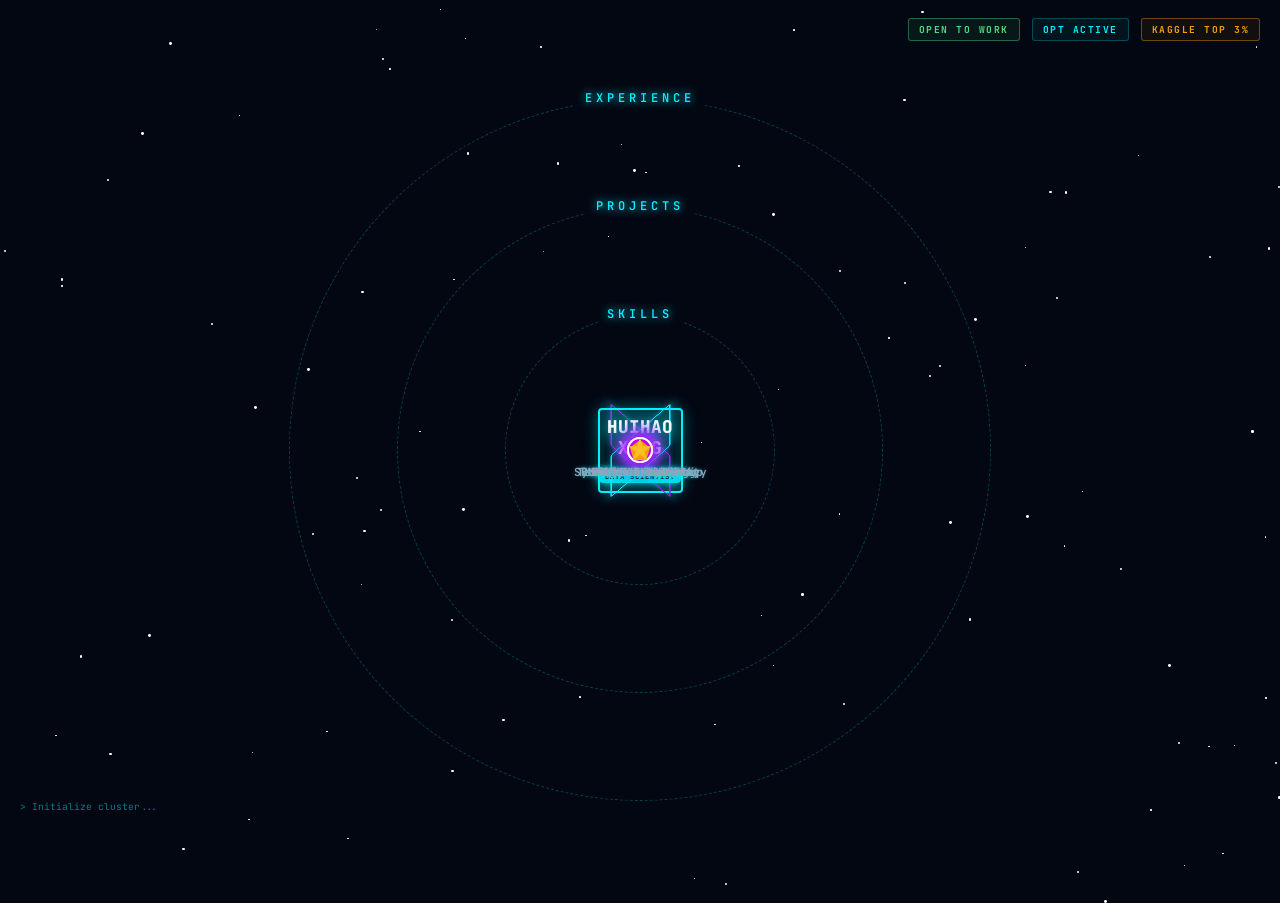
<file: portfolio_v2.html>
<!DOCTYPE html>
<html lang="en">
<head>
<meta charset="UTF-8">
<meta name="viewport" content="width=device-width, initial-scale=1.0">
<title>Huihao Xing | Data Scientist</title>
<link rel="preconnect" href="https://fonts.googleapis.com">
<link href="https://fonts.googleapis.com/css2?family=JetBrains+Mono:wght@400;500;700;800&display=swap" rel="stylesheet">
<style>
  :root {
    --space-bg: #030712;
    --grid-color: rgba(0, 240, 255, 0.04);
    --cyan: #00f0ff;
    --cyan-dim: rgba(0, 240, 255, 0.25);
    --purple: #bd00ff;
    --text-main: #f8fafc;
    --text-dim: #94a3b8;
    --hud-bg: rgba(3, 7, 18, 0.85); /* 严格保留原版背景色 */
    --font-mono: 'JetBrains Mono', monospace;
  }

  * { margin: 0; padding: 0; box-sizing: border-box; }
  
  body {
    background-color: var(--space-bg);
    font-family: var(--font-mono);
    color: var(--text-main);
    overflow: hidden;
  }

  .app-container {
    display: flex; flex-direction: row;
    width: 100vw; height: 100vh; overflow: hidden;
  }

  /* --- DYNAMIC BACKGROUND --- */
  #bg-layers { position: absolute; inset: 0; z-index: 0; pointer-events: none; }
  #starfield { position: absolute; inset: 0; z-index: 0; pointer-events: none; }
  .star {
    position: absolute; background: white; border-radius: 50%;
    animation: twinkle var(--dur) ease-in-out infinite alternate var(--del);
  }
  @keyframes twinkle {
    0% { opacity: 0.1; transform: scale(0.8); }
    100% { opacity: 0.7; transform: scale(1.2); box-shadow: 0 0 6px rgba(255,255,255,0.6); }
  }

  .shooting-star {
    position: absolute; width: 150px; height: 1.5px;
    background: linear-gradient(90deg, transparent, rgba(255,255,255,1));
    border-radius: 50%; box-shadow: 0 0 10px #fff, 0 0 20px var(--cyan);
    animation: shoot 25s linear infinite; opacity: 0; pointer-events: none;
  }
  .ss-1 { top: 10%; left: -20%; animation-delay: 2s; }
  .ss-2 { top: 35%; left: -20%; animation-delay: 14s; }
  @keyframes shoot {
    0% { transform: translateX(0) translateY(0) rotate(20deg); opacity: 1; }
    30% { transform: translateX(120vw) translateY(45vw) rotate(20deg); opacity: 0; }
    100% { opacity: 0; }
  }

  /* --- AMBIENT TERMINAL --- */
  #terminal {
    position: absolute; bottom: 20px; left: 20px; z-index: 10;
    width: 250px; height: 80px; overflow: hidden;
    font-size: 0.6rem; color: var(--cyan); opacity: 0.5; pointer-events: none;
  }
  .term-line { margin-bottom: 2px; }

  /* --- LEFT: UNIVERSE --- */
  #universe { 
    flex: 1; position: relative; display: flex; justify-content: center; align-items: center; 
    overflow: hidden; z-index: 5; cursor: crosshair;
  }

  .sun {
    position: absolute; z-index: 10; width: 110px; height: 110px;
    display: flex; justify-content: center; align-items: center;
    cursor: pointer; transition: transform 0.4s cubic-bezier(0.175, 0.885, 0.32, 1.275);
  }
  .sun:hover { transform: scale(1.15); }
  
  .holo-wrapper {
    position: absolute; inset: 0; display: flex; justify-content: center; align-items: center;
    transform-style: preserve-3d; animation: core-spin 20s linear infinite;
  }
  @keyframes core-spin { 100% { transform: rotateY(360deg) rotateX(360deg); } }

  .holo-ring {
    position: absolute; width: 85px; height: 85px; border: 2px solid var(--cyan); border-radius: 4px;
    background: rgba(0, 240, 255, 0.03); box-shadow: 0 0 15px rgba(0, 240, 255, 0.3), inset 0 0 15px rgba(0, 240, 255, 0.2);
  }
  .r1 { transform: rotateX(0deg) rotateY(0deg); }
  .r2 { transform: rotateX(60deg) rotateY(45deg); border-color: var(--purple); }
  .r3 { transform: rotateX(-60deg) rotateY(45deg); }

  .core-text { position: relative; z-index: 15; text-align: center; }
  .core-text h1 { font-size: 1.1rem; color: #fff; text-shadow: 0 0 15px var(--cyan), 0 0 30px var(--cyan); font-weight: 800; line-height: 1.2; margin-bottom: 5px;}
  .core-text span { font-size: 0.45rem; color: #000; font-weight: 700; background: rgba(0, 240, 255, 0.9); padding: 2px 6px; border-radius: 4px; display: inline-block; box-shadow: 0 0 10px var(--cyan); letter-spacing: 1px;}

  .ring {
    position: absolute; border-radius: 50%; border: 1px dashed var(--cyan-dim);
    pointer-events: none; top: 50%; left: 50%; transform: translate(-50%, -50%); z-index: 2;
  }
  .ring-label {
    position: absolute; left: 50%; transform: translateX(-50%); top: -10px;
    color: var(--cyan); font-size: 0.75rem; letter-spacing: 4px;
    text-shadow: 0 0 10px var(--cyan); font-weight: 600; background: var(--space-bg); padding: 0 10px;
  }

  .ring-1 { width: 30vh; height: 30vh; }
  .ring-2 { width: 54vh; height: 54vh; }
  .ring-3 { width: 78vh; height: 78vh; }

  .planet-container {
    position: absolute; top: 50%; left: 50%; width: 100px; height: 100px; 
    margin-top: -50px; margin-left: -50px; display: flex; justify-content: center; align-items: center; flex-direction: column;
    z-index: 10; cursor: pointer;
  }
  
  /* Hover Enhancements */
  .planet-container:hover { animation-play-state: paused !important; z-index: 100; }
  .planet-container:hover .planet-visual { transform: scale(1.6); box-shadow: 0 0 30px #fff; }
  .planet-container:hover .planet-label { color: #fff; text-shadow: 0 0 10px var(--cyan); transform: translateY(10px); }
  .planet-container:hover .tooltip { opacity: 1; transform: translateX(-50%) translateY(-10px); }

  @keyframes orbit-1 { from { transform: rotate(0deg) translateX(15vh) rotate(0deg); } to { transform: rotate(360deg) translateX(15vh) rotate(-360deg); } }
  @keyframes orbit-2-rev { from { transform: rotate(360deg) translateX(27vh) rotate(-360deg); } to { transform: rotate(0deg) translateX(27vh) rotate(0deg); } }
  @keyframes orbit-3 { from { transform: rotate(0deg) translateX(39vh) rotate(0deg); } to { transform: rotate(360deg) translateX(39vh) rotate(-360deg); } }

  .o1 { animation: orbit-1 45s linear infinite; }
  .o2 { animation: orbit-2-rev 55s linear infinite; }
  .o3 { animation: orbit-3 75s linear infinite; }

  .planet-visual { position: absolute; transition: transform 0.3s cubic-bezier(0.175, 0.885, 0.32, 1.275); pointer-events: none;}
  .project-planet { width: 26px; height: 26px; border-radius: 50%; background: var(--purple); box-shadow: 0 0 20px var(--purple); border: 2px solid #fff; }
  .exp-star { width: 22px; height: 22px; background: #fbbf24; box-shadow: 0 0 20px #fbbf24; clip-path: polygon(50% 0%, 61% 35%, 98% 35%, 68% 57%, 79% 91%, 50% 70%, 21% 91%, 32% 57%, 2% 35%, 39% 35%); }
  .skill-moon { width: 16px; height: 16px; border-radius: 50%; background: var(--cyan); box-shadow: 0 0 15px var(--cyan); }

  .planet-label {
    position: absolute; top: 65px; white-space: nowrap; font-size: 0.7rem; font-weight: 600;
    color: var(--text-dim); text-shadow: 0 0 5px rgba(0,240,255,0.3); transition: all 0.3s; pointer-events: none; 
  }

  /* NEW: Tooltip Logic */
  .tooltip {
    position: absolute; bottom: 85px; left: 50%; transform: translateX(-50%) translateY(0);
    background: rgba(0, 240, 255, 0.15); border: 1px solid var(--cyan);
    padding: 4px 10px; border-radius: 4px; opacity: 0; pointer-events: none;
    transition: 0.3s; backdrop-filter: blur(5px); color: #fff; font-size: 0.65rem;
    white-space: nowrap; box-shadow: 0 0 15px var(--cyan-dim); z-index: 150;
  }
  .tooltip b { color: var(--cyan); animation: pulse-text 1.5s infinite alternate; }
  @keyframes pulse-text { from { text-shadow: 0 0 2px var(--cyan); } to { text-shadow: 0 0 10px var(--cyan); } }

  /* --- HUD --- */
  #hud {
    width: 0; opacity: 0; transform: translateX(50px);
    height: 100vh; background: var(--hud-bg); backdrop-filter: blur(20px); -webkit-backdrop-filter: blur(20px);
    transition: all 0.4s cubic-bezier(0.2, 0.8, 0.2, 1);
    display: flex; flex-direction: column; position: relative; overflow: hidden; z-index: 50; box-shadow: -10px 0 40px rgba(0, 240, 255, 0.15);
  }
  #hud.open { width: 520px; opacity: 1; transform: translateX(0); border-left: 1px solid var(--cyan-dim); }
  
  #hud::after { content: ""; position: absolute; inset: 0; pointer-events: none; background: linear-gradient(to bottom, transparent 50%, rgba(0, 240, 255, 0.05) 51%); background-size: 100% 4px; z-index: 100; }

  .close-btn {
    position: absolute; top: 20px; right: 25px; z-index: 110;
    background: rgba(0, 240, 255, 0.05); border: 1px solid var(--cyan-dim); color: var(--cyan);
    width: 32px; height: 32px; border-radius: 4px; font-size: 1.5rem; display: flex; justify-content: center; align-items: center; cursor: pointer; transition: all 0.3s;
  }
  .close-btn:hover { background: var(--cyan); color: #000; box-shadow: 0 0 15px var(--cyan); }

  .hud-header { padding: 35px 40px 20px; border-bottom: 1px solid var(--cyan-dim); background: rgba(0, 240, 255, 0.02); }
  .sys-status { font-size: 0.75rem; color: var(--cyan); line-height: 1.8; letter-spacing: 1px;}

  .hud-main { flex: 1; padding: 40px; overflow-y: auto; display: flex; flex-direction: column; }

  .data-type { color: var(--purple); font-size: 0.8rem; text-transform: uppercase; margin-bottom: 10px; font-weight: 700; letter-spacing: 2px;}
  .data-title { font-size: 1.7rem; font-weight: 800; margin-bottom: 25px; color: #fff; line-height: 1.2;}
  .data-desc { font-size: 0.9rem; color: var(--text-dim); line-height: 1.6; margin-bottom: 30px; }
  
  .metrics-grid { display: grid; grid-template-columns: 1fr 1fr; gap: 15px; margin-bottom: 30px; }
  .metric-box { border: 1px solid var(--cyan-dim); background: rgba(0, 240, 255, 0.05); padding: 12px; border-radius: 4px; border-left: 4px solid var(--cyan); }
  .metric-val { font-size: 1.2rem; color: var(--cyan); font-weight: 700; }
  .metric-label { font-size: 0.65rem; color: var(--text-dim); text-transform: uppercase; margin-top: 5px; }

  .tag { display: inline-block; font-size: 0.7rem; padding: 4px 10px; border: 1px solid var(--purple); color: #e9d5ff; background: rgba(189, 0, 255, 0.15); margin: 0 5px 5px 0; border-radius: 3px; }

  /* CONTACT PRORITY UI */
  .contact-box { margin-bottom: 30px; padding-bottom: 25px; border-bottom: 1px dashed var(--cyan-dim); }
  .contact-row { display: flex; align-items: center; justify-content: space-between; margin-bottom: 10px; background: rgba(0,0,0,0.3); border: 1px solid rgba(255,255,255,0.1); border-radius: 4px; padding: 8px 12px; }
  .contact-label { color: var(--cyan); font-size: 0.65rem; font-weight: 800; width: 65px;}
  .contact-val { color: #fff; font-size: 0.8rem; text-decoration: none; flex: 1;}
  .copy-btn { background: transparent; border: 1px solid var(--cyan); color: var(--cyan); padding: 2px 8px; font-size: 0.6rem; cursor: pointer; border-radius: 2px; transition: 0.2s;}
  .copy-btn:hover { background: var(--cyan); color: #000; }
  .dl-btn { display: block; background: var(--cyan); color: #000; padding: 12px; text-align: center; text-decoration: none; font-weight: 800; margin-top: 15px; font-size: 0.8rem; box-shadow: 0 0 15px rgba(0,240,255,0.3); }

  .type-cursor::after { content: '█'; margin-left: 5px; color: var(--cyan); animation: blink 1s step-end infinite; }
  @keyframes blink { 50% { opacity: 0; } }

  /* DEEP DIVE */
  .deep-toggle { margin: 20px 0 0; padding: 10px 14px; border: 1px dashed var(--cyan-dim); cursor: pointer; border-radius: 4px; background: rgba(0,240,255,0.03); transition: 0.2s; }
  .deep-toggle:hover { background: rgba(0,240,255,0.08); border-color: var(--cyan); }
  .deep-toggle-label { color: var(--cyan); font-size: 0.75rem; font-weight: 700; letter-spacing: 2px; }
  .deep-panel { margin-top: 15px; border-left: 2px solid var(--cyan-dim); padding-left: 15px; }
  .deep-block { margin-bottom: 18px; }
  .deep-label { color: var(--purple); font-size: 0.65rem; font-weight: 700; letter-spacing: 2px; margin-bottom: 6px; }
  .deep-text { font-size: 0.82rem; color: var(--text-dim); line-height: 1.65; }
  @keyframes fadeIn { from { opacity: 0; transform: translateY(-8px); } to { opacity: 1; transform: none; } }

  /* GITHUB BUTTON */
  .github-btn { display: block; margin-top: 20px; padding: 10px 14px; border: 1px solid var(--cyan-dim); color: var(--cyan); text-decoration: none; font-size: 0.75rem; font-weight: 700; letter-spacing: 1px; background: rgba(0,240,255,0.03); border-radius: 4px; transition: 0.2s; text-align: center; }
  .github-btn:hover { background: rgba(0,240,255,0.1); border-color: var(--cyan); box-shadow: 0 0 15px var(--cyan-dim); }

  /* PERSISTENT STATUS BAR */
  #status-bar { position: absolute; top: 18px; right: 20px; z-index: 20; display: flex; gap: 12px; align-items: center; pointer-events: none; }
  .status-pill { font-size: 0.6rem; font-weight: 700; letter-spacing: 1.5px; padding: 4px 10px; border-radius: 3px; border: 1px solid; }
  .status-open { color: #4ade80; border-color: rgba(74,222,128,0.4); background: rgba(74,222,128,0.08); }
  .status-opt { color: var(--cyan); border-color: var(--cyan-dim); background: rgba(0,240,255,0.06); }
  .status-kaggle { color: #f59e0b; border-color: rgba(245,158,11,0.4); background: rgba(245,158,11,0.06); }

  /* COMPETITION PLANET */
  .comp-gem { width: 20px; height: 20px; background: #f59e0b; clip-path: polygon(50% 0%, 100% 38%, 82% 100%, 18% 100%, 0% 38%); box-shadow: 0 0 18px #f59e0b; }

</style>
</head>
<body onclick="handleGlobalClick(event)">

<div id="bg-layers">
  <div id="starfield"></div>
  <div class="grid-overlay"></div>
  <div class="shooting-star ss-1"></div>
  <div class="shooting-star ss-2"></div>
</div>

<div id="terminal"></div>

<div class="app-container">
  <div id="universe">
    <!-- PERSISTENT STATUS BAR -->
    <div id="status-bar">
      <span class="status-pill status-open">OPEN TO WORK</span>
      <span class="status-pill status-opt">OPT ACTIVE</span>
      <span class="status-pill status-kaggle">KAGGLE TOP 3%</span>
    </div>

    <div class="sun" onclick="loadData('profile'); event.stopPropagation();">
      <div class="holo-wrapper">
        <div class="holo-ring r1"></div><div class="holo-ring r2"></div><div class="holo-ring r3"></div>
      </div>
      <div class="core-text"><h1>HUIHAO<br>XING</h1><span>DATA SCIENTIST</span></div>
    </div>

    <div class="ring ring-1"><div class="ring-label">SKILLS</div></div>
    <div class="planet-container o1" style="animation-delay:0s;" onclick="loadData('s_python'); event.stopPropagation();">
      <div class="tooltip">Advanced <b>SQL / ETL</b></div>
      <div class="planet-visual skill-moon"></div><div class="planet-label">Python / SQL</div>
    </div>
    <div class="planet-container o1" style="animation-delay:-15s;" onclick="loadData('s_ml'); event.stopPropagation();">
      <div class="tooltip"><b>XGBoost / Ensemble</b></div>
      <div class="planet-visual skill-moon"></div><div class="planet-label">Machine Learning</div>
    </div>
    <div class="planet-container o1" style="animation-delay:-30s;" onclick="loadData('s_stat'); event.stopPropagation();">
      <div class="tooltip"><b>Power Analysis / MDE</b></div>
      <div class="planet-visual skill-moon"></div><div class="planet-label">A/B Testing</div>
    </div>

    <div class="ring ring-2"><div class="ring-label">PROJECTS</div></div>
    <div class="planet-container o2" style="animation-delay:0s;" onclick="loadData('p_gbh'); event.stopPropagation();">
      <div class="tooltip"><b>Equity Analysis</b> · NPR</div>
      <div class="planet-visual project-planet" style="background:#00f0ff; box-shadow: 0 0 20px #00f0ff;"></div><div class="planet-label">Boston Bus Equity</div>
    </div>
    <div class="planet-container o2" style="animation-delay:-10s;" onclick="loadData('p_mbta'); event.stopPropagation();">
      <div class="tooltip">Model MAE: <b>3.56 min</b></div>
      <div class="planet-visual project-planet"></div><div class="planet-label">MBTA Prediction</div>
    </div>
    <div class="planet-container o2" style="animation-delay:-20s;" onclick="loadData('p_viral'); event.stopPropagation();">
      <div class="tooltip">Model AUC: <b>0.884</b></div>
      <div class="planet-visual project-planet"></div><div class="planet-label">Content Predictor</div>
    </div>
    <div class="planet-container o2" style="animation-delay:-30s;" onclick="loadData('p_ab'); event.stopPropagation();">
      <div class="tooltip">CTR Lift: <b>+4pp</b></div>
      <div class="planet-visual project-planet"></div><div class="planet-label">Title A/B Test</div>
    </div>
    <div class="planet-container o2" style="animation-delay:-40s;" onclick="loadData('p_ecom'); event.stopPropagation();">
      <div class="tooltip"><b>Funnel · CVR</b> Analysis</div>
      <div class="planet-visual project-planet"></div><div class="planet-label">GMV Analysis</div>
    </div>
    <div class="planet-container o2" style="animation-delay:-50s;" onclick="loadData('p_kaggle'); event.stopPropagation();">
      <div class="tooltip">Rank: <b>123 / 4143</b></div>
      <div class="planet-visual comp-gem"></div><div class="planet-label">Kaggle Top 3%</div>
    </div>

    <div class="ring ring-3"><div class="ring-label">EXPERIENCE</div></div>
    <div class="planet-container o3" style="animation-delay:0s;" onclick="loadData('e_bu'); event.stopPropagation();">
      <div class="tooltip"><b>M.S. Data Science</b></div>
      <div class="planet-visual exp-star"></div><div class="planet-label">Boston University</div>
    </div>
    <div class="planet-container o3" style="animation-delay:-18.7s;" onclick="loadData('e_tencent'); event.stopPropagation();">
      <div class="tooltip">Efficiency: <b>+35%</b></div>
      <div class="planet-visual exp-star"></div><div class="planet-label">Tencent Internship</div>
    </div>
    <div class="planet-container o3" style="animation-delay:-37.5s;" onclick="loadData('e_gbh'); event.stopPropagation();">
      <div class="tooltip"><b>NPR / PBS</b> DS Consulting</div>
      <div class="planet-visual exp-star"></div><div class="planet-label">GBH Consulting</div>
    </div>
    <div class="planet-container o3" style="animation-delay:-56.2s;" onclick="loadData('e_syr'); event.stopPropagation();">
      <div class="tooltip">GPA: <b>3.7 / Top 10%</b></div>
      <div class="planet-visual exp-star"></div><div class="planet-label">Syracuse University</div>
    </div>
  </div>

  <div id="hud">
    <button class="close-btn" onclick="closeHUD()">✕</button>
    <div class="hud-header">
      <div class="sys-status">USER: HUIHAO_XING<br>STATUS: <span style="color:#4ade80;">OPT ACTIVE</span><br>SYSTEM: ONLINE <span class="blink">_</span></div>
    </div>
    <div class="hud-main" id="display-area"></div>
  </div>
</div>

<script>
  // Twinkle Starfield Init
  const starfield = document.getElementById('starfield');
  for(let i=0; i<100; i++) {
    let star = document.createElement('div'); star.className = 'star';
    let sz = Math.random() * 2.5 + 0.5; star.style.width = sz + 'px'; star.style.height = sz + 'px';
    star.style.left = Math.random() * 100 + 'vw'; star.style.top = Math.random() * 100 + 'vh';
    star.style.setProperty('--dur', (Math.random() * 4 + 2) + 's'); star.style.setProperty('--del', (Math.random() * 5 * -1) + 's');
    starfield.appendChild(star);
  }

  // Ambient Terminal Engine
  const terminal = document.getElementById('terminal');
  const logs = [
    "> Initialize cluster...", "> Connecting to Azure Data Lake...", "> Load Scikit-learn Success.",
    "> Executing SQL Window functions...", "> [p < 0.05] Significance detected.", "> TF-IDF Vectorizing titles...",
    "> Random Forest: n_estimators=100", "> Spark ETL job complete.", "> Optimizing MDE parameters..."
  ];
  let logIdx = 0;
  function addLog() {
    const line = document.createElement('div');
    line.className = 'term-line';
    line.innerText = logs[logIdx];
    terminal.appendChild(line);
    if (terminal.childNodes.length > 5) terminal.removeChild(terminal.firstChild);
    logIdx = (logIdx + 1) % logs.length;
    setTimeout(addLog, Math.random() * 2000 + 1000);
  }
  addLog();

  const DB = {
    'profile': {
      type: 'IDENTITY CORE', title: 'Huihao Xing',
      desc: 'M.S. Data Science, Boston University (Jan 2026). Specialized in machine learning, A/B experimentation, and scalable data engineering. Open to DS / DA / Strategy Ops roles · OPT Active.',
      metrics: [ {v: 'M.S. DS', l: 'Boston University'}, {v: 'OPT', l: 'Active · Immediate'} ],
      tags: ['Data Science', 'Data Analytics', 'Strategy Ops'],
      isProfile: true
    },
    'p_kaggle': {
      type: 'COMPETITION', title: 'Kaggle: Telco Churn',
      desc: 'Ranked 123 / 4,143 (top 3%) in Kaggle Playground S6E3. Built a three-model stacking pipeline (XGBoost + CatBoost + LightGBM) with 10-fold stratified CV, inner-fold target encoding to prevent leakage, and an optimized rank-averaging ensemble. Feature engineering included N-gram category interactions, frequency encoding, and arithmetic charge features.',
      metrics: [ {v: '123 / 4143', l: 'Leaderboard Rank'}, {v: 'Top 3%', l: 'Percentile'} ],
      tags: ['XGBoost', 'CatBoost', 'LightGBM', 'Ensemble', 'Feature Engineering'],
      deep: {
        why: 'Standard single-model approaches plateau on tabular churn data due to diverse feature types (categorical services + continuous charges). Ensemble stacking captures different bias-variance trade-offs across tree algorithms.',
        how: '10-fold outer CV + 5-fold inner CV for target encoding (prevents leakage). Three models trained independently; final predictions combined via rank-averaging + scipy-optimized weight search. N-gram bigram/trigram features on service combinations captured interaction effects standard models miss.',
        finding: 'Rank-averaging consistently outperformed simple averaging. Charges-deviation feature (TotalCharges − tenure × MonthlyCharges) was a top driver—customers whose total spend diverges from expected are higher churn risk.',
        limitation: 'GPU-accelerated training (CUDA / GPU flags) required; results not fully reproducible on CPU-only environments without adjusting device params.'
      },
      github: 'https://github.com/huihaoxing'
    },
    'p_gbh': {
      type: 'PROJECT ARCHIVE', title: 'Boston Bus Equity Analysis',
      desc: 'Led metric design and 5-year EDA for GBH News (NPR affiliate) to quantify service inequity across MBTA bus routes. Identified that the standard "schedule adherence" metric systematically underestimates passenger wait time when buses depart early—reconstructed a passenger-centric delay metric using next available bus logic.',
      metrics: [ {v: 'Route 14', l: '>16 min avg delay'}, {v: '5 Years', l: 'Data Analyzed' } ],
      tags: ['Metric Design', 'EDA', 'Time Series', 'Public Policy', 'Python / SQL'],
      deep: {
        why: 'GBH\'s journalism team needed data to support transit equity advocacy. Existing MBTA KPIs (schedule adherence) masked real passenger experience: a bus leaving 2 min early is counted "on time" but strands waiting passengers.',
        how: 'Constructed available_bus_depart_time variable—earliest bus actually catchable given scheduled arrival. Compared 2019 vs 2022 ridership across route tiers. Joined MBTA performance data with 2023 Passenger Survey demographics to identify which communities bear the worst delays.',
        finding: 'High-delay routes (14, 23, 28, 111) disproportionately serve lower-income and minority communities. Route 14 averaged >16 min delay. Routes 23 and 28 each improved ~3 min post-COVID; Route 24 worsened by 7 min.',
        limitation: 'Ridership data covers Fall seasons only—seasonal variation not fully captured. AFC undercounting (passengers not tapping CharlieCards) may bias boardings data.'
      },
      github: 'https://github.com/huihaoxing'
    },
    'p_mbta': {
      type: 'PROJECT ARCHIVE', title: 'MBTA Delay Prediction (Azure)',
      desc: 'Built an end-to-end delay prediction system for the Green Line B branch integrating real-time weather (OpenWeather API) and event data (Ticketmaster API). Designed cloud ETL pipelines on Azure; XGBoost regressor selected by AutoML achieved MAE 3.56 min. Statistically confirmed weather and events as delay drivers via ANOVA and T-test.',
      metrics: [ {v: '3.56 min', l: 'Model MAE'}, {v: 'F=160.49', l: 'ANOVA (weather)'} ],
      tags: ['Azure AutoML', 'Apache Spark', 'XGBoost', 'ANOVA / T-Test', 'REST APIs'],
      deep: {
        why: 'Standard MBTA delay models ignore external context. Fenway Park and TD Garden events create predictable rider surges—if you can forecast delays from known event schedules + weather forecasts, MBTA can pre-position resources.',
        how: 'Merged MBTA arrival data with OpenWeather and Ticketmaster event records by timestamp and geo-proximity. ETL via Apache Spark + Azure Data Factory. Azure AutoML evaluated 20+ model configurations; XGBoost Regressor won. ANOVA tested weather category vs delay; independent T-test compared event-present vs no-event hours.',
        finding: 'Events added ~0.5 min average delay (1.5→2.0 min, t=−14.87, p<0.0001). Snow and smoke were most disruptive weather types. 7PM event peak is the highest-risk window. R²=0.34—model explains one-third of variance; useful for trend forecasting, not exact prediction.',
        limitation: 'R² of 0.34 reflects that most delay variance comes from unobserved factors (mechanical issues, signal failures). Adding live ridership counts or incident reports would improve significantly.'
      },
      github: 'https://github.com/huihaoxing'
    },
    'p_viral': {
      type: 'PROJECT ARCHIVE', title: 'High-Potential Content Predictor',
      desc: 'Built an XGBoost classifier to identify high-viral-potential tech videos before publication for Tencent News editorial team. Scraped 6,000+ YouTube records; combined TF-IDF title features with TruncatedSVD (50 components) for semantic compression. AUC 0.884 / Recall 84.6% on held-out validation set.',
      metrics: [ {v: '0.884', l: 'AUC Score'}, {v: '84.6%', l: 'Recall'} ],
      tags: ['XGBoost', 'TF-IDF', 'TruncatedSVD', 'Python', 'Web Scraping'],
      deep: {
        why: 'Editors at Tencent News relied on intuition to pick tech video topics. High-potential content was frequently missed. Goal: build a coarse pre-filter that surfaces top 20% of candidates for human review—maximizing Recall over Precision to minimize miss rate.',
        how: 'Scraped YouTube Data API for title, views, channel, publish date. Features: TF-IDF on titles → TruncatedSVD (50 dims) for semantic compression + channel historical performance stats. XGBoost chosen over LightGBM because dataset size (~6k) didn\'t require LightGBM\'s speed advantage, and XGBoost provided better regularization control for this feature set.',
        finding: 'Channel historical features and title semantic features were top-2 drivers. "Contrast/conflict" framing in titles (e.g., "X vs Y", "Why X fails") consistently correlated with viral potential. Top-20% candidate pool captured 84.6% of actual high-potential content.',
        limitation: 'Training data is YouTube-scraped, not Tencent internal. Cross-platform distribution shift is a real concern. Model intended as editorial filtering tool, not a deployment-ready recommender.'
      },
      github: 'https://github.com/huihaoxing'
    },
    'p_ab': {
      type: 'PROJECT ARCHIVE', title: 'Title A/B Experiment (Tencent)',
      desc: 'Designed a statistically rigorous A/B experiment to test LLM-optimized titles vs. DeepL direct translations for a 400k DAU tech news channel. Full power analysis: baseline CTR=12%, MDE=3%, α=0.05, β=0.2 → 128k samples/group. Simulated result: +4pp CTR lift (p<0.05), completion rate held stable.',
      metrics: [ {v: '+4pp', l: 'CTR Lift'}, {v: '128k', l: 'Samples / Group'} ],
      tags: ['A/B Testing', 'Power Analysis', 'Hypothesis Testing', 'LLM Prompt Design'],
      deep: {
        why: 'Tencent News tech channel relies heavily on translated foreign content. DeepL produces accurate but literal titles that underperform in Chinese social media CTR. Hypothesis: LLM-rewritten titles with localized framing significantly improve CTR without hurting content integrity (guardrail: completion rate).',
        how: 'User-level randomization (not article-level) to prevent contamination. Fixed prompt template for LLM group; DeepL baseline for control. Sample size calculated via two-proportion Z-test power formula. CTR as primary metric; completion rate as guardrail to detect quality degradation.',
        finding: 'Simulated CTR: 12% → 16% (+4pp, p<0.05). Completion rate delta was not statistically significant—suggesting title quality did not mislead users. Supports rolling out LLM-optimized titles as default.',
        limitation: 'Results are simulated, not from a live experiment. Real-world novelty effects (users clicking LLM titles due to curiosity) could inflate short-term CTR. Recommend 2-week holdout before full rollout.'
      },
      github: 'https://github.com/huihaoxing'
    },
    'p_ecom': {
      type: 'PROJECT ARCHIVE', title: 'E-Commerce GMV Attribution',
      desc: 'Diagnosed declining GMV on an international e-commerce platform by decomposing Traffic × CVR × AOV. Root cause: checkout conversion rate drop. Funnel analysis pinpointed the Browse→Payment stage. Random Forest (via grid search) identified page view depth and new/returning user status as top conversion drivers.',
      metrics: [ {v: 'CVR Drop', l: 'Root Cause'}, {v: 'RF + Grid', l: 'Model Selection'} ],
      tags: ['Funnel Analysis', 'Random Forest', 'Grid Search', 'EDA', 'Logistic Regression'],
      deep: {
        why: 'GMV = Traffic × CVR × AOV. Most teams jump to ad spend or pricing when GMV drops. Systematic decomposition forces the question: which lever is actually broken? This project trains the structured diagnostic instinct that separates DS from analysts.',
        how: 'Three-layer metric decomposition first. Funnel: Home→Listing→Cart→Payment—drop concentrated at Cart→Payment. EDA revealed regional and new/returning user conversion gaps. Built Logistic Regression, Decision Tree, and Random Forest classifiers; used grid search (max_depth, n_estimators, min_samples_leaf) to tune; Random Forest selected by F1 on imbalanced test set.',
        finding: 'New users converted at significantly lower rates. Page view depth (browsing 3+ pages) was the single strongest predictor of purchase. Implication: improving onboarding UX and product discovery for new users > blanket discount campaigns.',
        limitation: 'Dataset is from a course project (simulated e-commerce data). Feature set lacks session-level behavioral signals (time-on-page, scroll depth) that real conversion models depend on heavily.'
      },
      github: 'https://github.com/huihaoxing'
    },
    'e_tencent': {
      type: 'EXPERIENCE LOG', title: 'Operations Intern @ Tencent News',
      desc: 'Monitored content performance metrics (views, likes, comments) and identified viral keyword-traffic patterns to build a reusable topic evaluation framework. Applied GenAI to streamline content SOPs, cutting manual processing time ~35% and contributing to 300k+ incremental views.',
      metrics: [ {v: '-35%', l: 'Processing Time'}, {v: '300k+', l: 'Views Driven'} ],
      tags: ['Content Analytics', 'GenAI', 'Metric Design', 'SOP Optimization']
    },
    'e_gbh': {
      type: 'EXPERIENCE LOG', title: 'Data Science Consultant @ GBH',
      desc: 'GBH News is Boston\'s NPR and PBS flagship station. Led a 5-person DS team to build a bus equity analysis for the newsroom. Redefined core delay metric to passenger-centric wait time, ran EDA across 5 years of MBTA data, and produced policy-ready findings on service disparities across communities.',
      metrics: [ {v: 'NPR / PBS', l: 'Client'}, {v: '5 Years', l: 'Data Analyzed'} ],
      tags: ['Consulting', 'Metric Design', 'EDA', 'Public Policy', 'Python / SQL']
    },
    'e_bu': {
      type: 'EDUCATION LOG', title: 'M.S. Data Science — Boston University',
      desc: 'Graduated January 2026. Core focus: machine learning (supervised/unsupervised), statistical modeling, linear algebra (SVD, eigendecomposition), and big data engineering. Excellence Admission Scholarship recipient.',
      metrics: [ {v: 'Jan 2026', l: 'Graduation'}, {v: 'Scholarship', l: 'Excellence Award'} ],
      tags: ['Machine Learning', 'Statistical Modeling', 'Big Data Engineering']
    },
    'e_syr': {
      type: 'EDUCATION LOG', title: 'B.S. Business Analytics — Syracuse',
      desc: 'Graduated May 2024. Minor in Computer Science. Summa Cum Laude (GPA 3.7/4.0, Top 10%). Coursework in data mining, predictive modeling, and database management. "Invest in Success" scholarship.',
      metrics: [ {v: '3.7 / 4.0', l: 'GPA'}, {v: 'Top 10%', l: 'Class Rank'} ],
      tags: ['Business Analytics', 'Data Mining', 'Computer Science']
    },
    's_python': { type: 'SKILL CLUSTER', title: 'Languages & Tools', desc: 'Python (Pandas, NumPy, Scikit-learn), advanced SQL (CTEs, window functions, multi-table joins), Apache Spark, Azure (AutoML, Data Factory). Tableau, Power BI, Plotly.', metrics: [], tags: ['Python', 'Advanced SQL', 'Spark', 'Azure', 'Tableau', 'Power BI'] },
    's_ml': { type: 'SKILL CLUSTER', title: 'Machine Learning', desc: 'XGBoost, CatBoost, LightGBM, Random Forest, Logistic Regression. Feature engineering, target encoding, grid/random search. Ensemble methods: stacking, rank-averaging, optimized weights.', metrics: [], tags: ['XGBoost', 'LightGBM', 'Random Forest', 'Ensemble', 'Feature Engineering'] },
    's_stat': { type: 'SKILL CLUSTER', title: 'Stats & Experimentation', desc: 'A/B experiment design, power analysis (MDE, sample size), hypothesis testing (T-test, ANOVA), metric design, causal inference fundamentals.', metrics: [], tags: ['A/B Testing', 'Power Analysis', 'ANOVA / T-Test', 'Metric Design'] }
  };

  const hud = document.getElementById('hud');
  const displayArea = document.getElementById('display-area');
  let typeTimeout;

  function loadData(id) {
    const data = DB[id]; if(!data) return;
    hud.classList.add('open');
    
    let topSection = "";
    if(data.isProfile) {
      topSection = `
        <div class="contact-box">
          <div class="contact-row"><span class="contact-label">EMAIL</span><span class="contact-val">jackxing175@gmail.com</span><button class="copy-btn" onclick="copyText('jackxing175@gmail.com', this)">[COPY]</button></div>
          <div class="contact-row"><span class="contact-label">LINKEDIN</span><span class="contact-val">linkedin.com/in/huihao</span><button class="copy-btn" onclick="copyText('https://www.linkedin.com/in/huihao/', this)">[COPY]</button></div>
          <a href="Huihao_Xing_Resume.pdf" download class="dl-btn">> DOWNLOAD FULL RESUME .PDF</a>
        </div>`;
    }

    let metrics = data.metrics.length ? `<div class="metrics-grid">${data.metrics.map(m=>`<div class="metric-box"><div class="metric-val">${m.v}</div><div class="metric-label">${m.l}</div></div>`).join('')}</div>` : "";
    let tags = data.tags ? `<div class="tags-container">${data.tags.map(t=>`<span class="tag">${t}</span>`).join('')}</div>` : "";

    let deepSection = "";
    if(data.deep) {
      deepSection = `
        <div class="deep-toggle" onclick="toggleDeep(this)">
          <span class="deep-toggle-label">> DEEP DIVE ↓</span>
        </div>
        <div class="deep-panel" style="display:none;">
          <div class="deep-block"><div class="deep-label">◆ WHY THIS PROBLEM</div><div class="deep-text">${data.deep.why}</div></div>
          <div class="deep-block"><div class="deep-label">◆ HOW IT WAS BUILT</div><div class="deep-text">${data.deep.how}</div></div>
          <div class="deep-block"><div class="deep-label">◆ KEY FINDING</div><div class="deep-text">${data.deep.finding}</div></div>
          <div class="deep-block"><div class="deep-label">◆ LIMITATION / NEXT STEP</div><div class="deep-text">${data.deep.limitation}</div></div>
        </div>`;
    }

    let githubBtn = "";
    if(data.github) {
      githubBtn = `<a href="${data.github}" target="_blank" class="github-btn">> VIEW CODE ON GITHUB ↗</a>`;
    }

    displayArea.innerHTML = `
      ${topSection}
      <div class="data-type">${data.type}</div>
      <div class="data-title type-cursor" id="type-target"></div>
      <div class="data-desc" id="desc-target" style="opacity:0; transition:0.3s;">${data.desc}</div>
      <div id="meta-target" style="opacity:0; transition:0.3s 0.1s;">${metrics}${tags}${deepSection}${githubBtn}</div>
    `;

    const target = document.getElementById('type-target');
    let i = 0; clearTimeout(typeTimeout);
    function type() {
      if (i < data.title.length) { target.innerHTML += data.title.charAt(i); i++; typeTimeout = setTimeout(type, 5); }
      else { target.classList.remove('type-cursor'); document.getElementById('desc-target').style.opacity = 1; document.getElementById('meta-target').style.opacity = 1; }
    }
    setTimeout(type, 100);
  }

  function toggleDeep(el) {
    const panel = el.nextElementSibling;
    const label = el.querySelector('.deep-toggle-label');
    if(panel.style.display === 'none') {
      panel.style.display = 'block';
      panel.style.animation = 'fadeIn 0.3s ease';
      label.textContent = '> DEEP DIVE ↑';
    } else {
      panel.style.display = 'none';
      label.textContent = '> DEEP DIVE ↓';
    }
  }

  function handleGlobalClick(e) { if(e.target.id === 'universe') closeHUD(); }
  function closeHUD() { hud.classList.remove('open'); }
  function copyText(txt, btn) {
    navigator.clipboard.writeText(txt).then(() => {
      const orig = btn.innerText; btn.innerText = '[DONE]'; btn.style.borderColor = '#4ade80';
      setTimeout(() => { btn.innerText = orig; btn.style.borderColor = 'var(--cyan)'; }, 1500);
    });
  }
</script>
</body>
</html>
</file>
